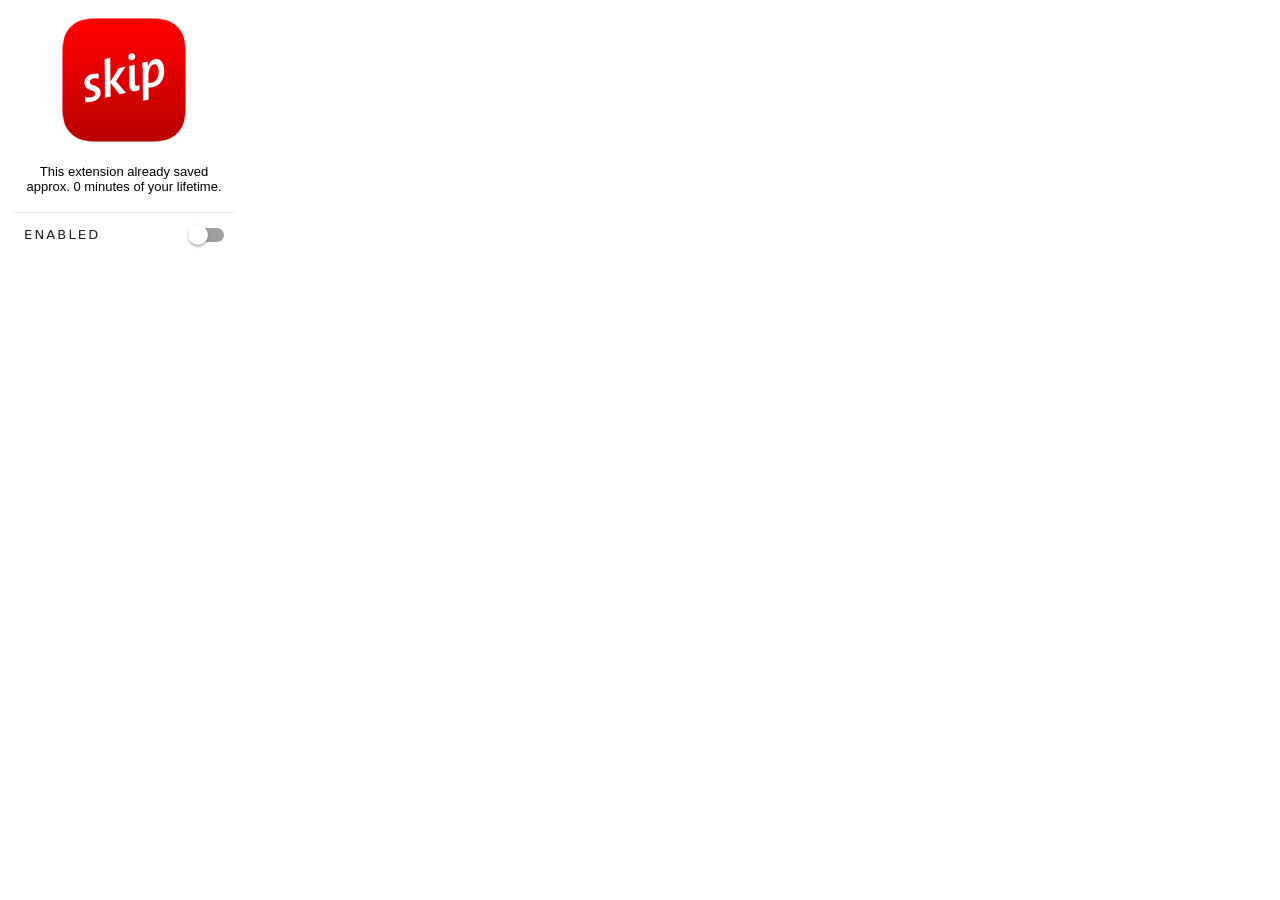
<file: 1.0.3_0 (M2) [FireFox]/pages/index.html>
<!DOCTYPE html>
<html lang="en">
  <head>
    <meta charset="UTF-8" />
    <meta name="viewport" content="width=device-width, initial-scale=1.0" />
    <title data-message="actionTitle">Options</title>
    <link rel="stylesheet" href="index.css" />
  </head>
  <body>
    <div>
      <img
        class="logo"
        width="128px"
        height="128px"
        src="../images/icon-128.png"
        alt="logo"
      />
      <h1 data-message="extensionName"></h1>
    </div>
    <main>
      <p data-message="extensionDescription">

      </p>

      <p data-message="timesaveInfo" class="timesave-info">
        This extension already saved approx. 0 minutes of your lifetime.
      </p>

      <div class="control">
        <label class="switch setting">
          <input name="enabled" type="checkbox"/>
          <span data-message="enabled">enabled</span>
        </label>
      </div>
    </main>
    <script src="index.js"></script>
  </body>
</html>
</file>
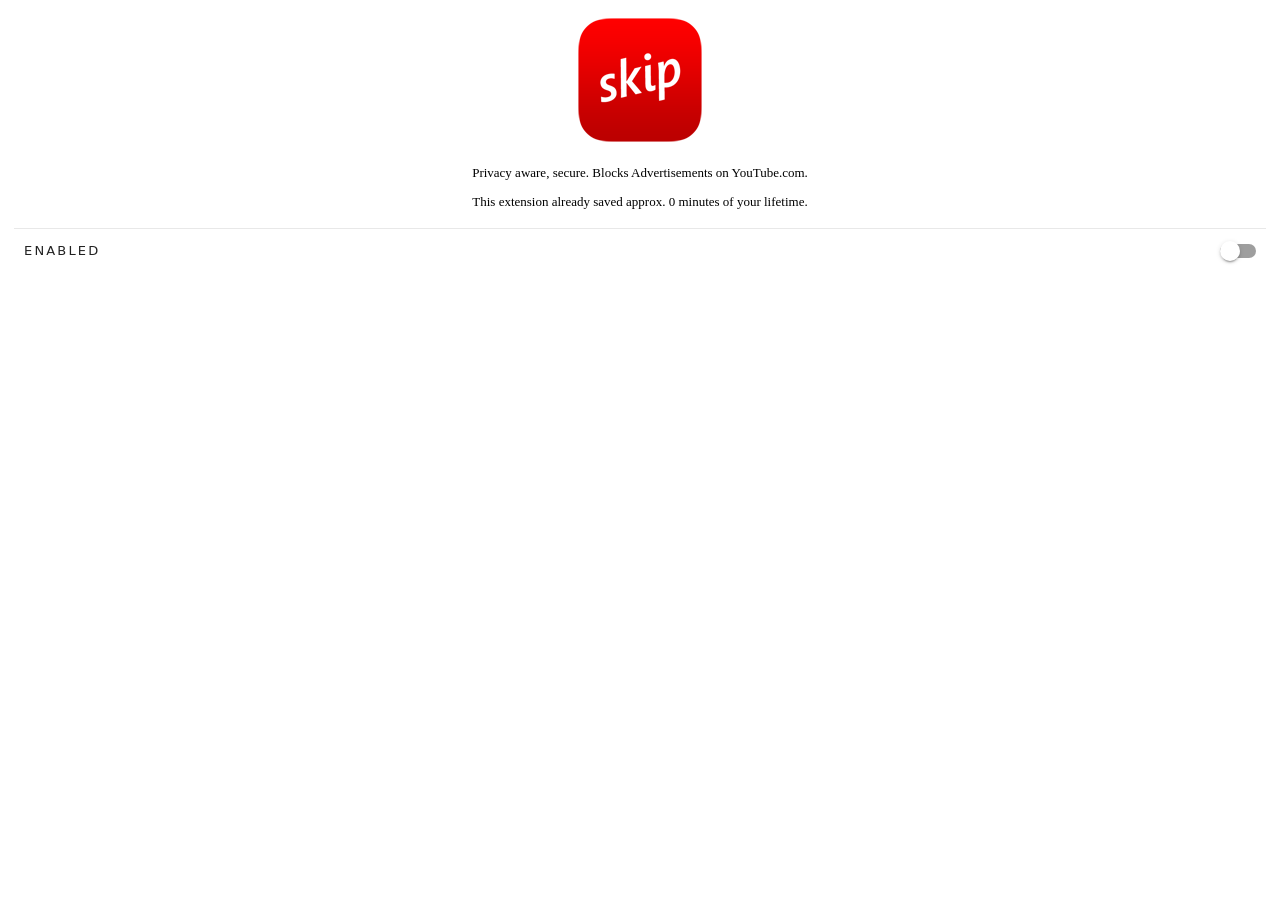
<file: Chrome/data/interface/index.html>
<!DOCTYPE html>
<html lang="en">
  <head>
    <meta charset="UTF-8" />
    <meta name="viewport" content="width=device-width, initial-scale=1.0" />
    <title data-message="actionTitle">Options</title>
    <link rel="stylesheet" href="index.css" />
  </head>
  <body>
    <head>
      <img
        class="logo"
        width="128px"
        height="128px"
        src="../icons/icon-128.png"
        alt="logo"
      />
      <h1 data-message="extensionName"></h1>
    </head>
    <main>
      <p data-message="extensionDescription">
        Privacy aware, secure. Blocks Advertisements on
        YouTube.com.
      </p>

      <p data-message="timesaveInfo" class="timesave-info">
        This extension already saved approx. 0 minutes of your lifetime.
      </p>

      <div class="control">
        <label class="switch">
          <input name="enabled" type="checkbox" />
          <span data-message="enabled">enabled</span>
        </label>
      </div>
    </main>
    <script src="index.js"></script>
  </body>
</html>
</file>
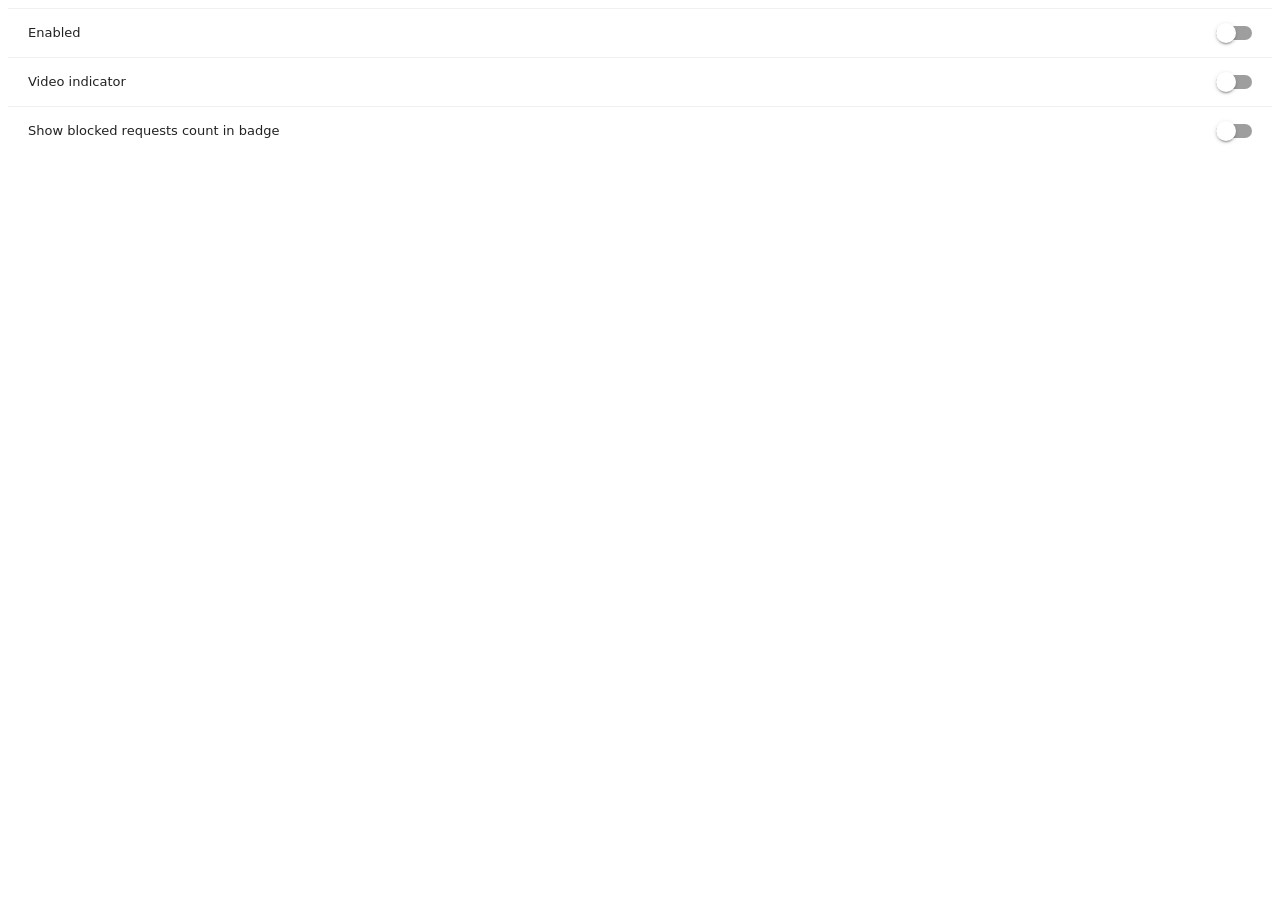
<file: 1.0.3_0 (M3) [Chrome]/data/options/options.html>
<!DOCTYPE html>
<html>
  <head>
    <title>Options</title>
    <link rel="stylesheet" href="options.css" />
  </head>
  <body>
    <div class="control">
      <label class="switch">
        <input name="enabled" type="checkbox" />
        <span data-message="enabled">Enabled</span>
      </label>
    </div>

    <div class="control">
      <label class="switch">
        <input name="displayVideoBranding" type="checkbox" />
        <span data-message="displayVideoBranding">Video indicator</span>
      </label>
    </div>

    <div class="control">
      <label class="switch">
        <input name="displayActionCountAsBadgeText" type="checkbox" />
        <span data-message="displayActionCountAsBadgeText"
          >Show blocked requests count in badge</span
        >
      </label>
    </div>

    <script src="options.js"></script>
  </body>
</html>
</file>
<file: 1.0.3_0 (M2) [FireFox]/pages/index.css>
:root {
  --primary-rgb: 26, 115, 232;
  --onsurface-rgb: 0, 0, 0;
  --link-color-rgb: 51, 103, 214;
  --background-color: white;
}

body {
  padding: 8px 16px;
  text-align: center;
  width: 200px;
  font-family: sans-serif;
  background-color: var(--background-color);
  font-size: 81.25%;
}

h1 {
  margin-top: 4px;
}

.logo {
  transition: all 0.3s ease;
}

[is="action-link"],
[is="action-link"]:active,
[is="action-link"]:hover,
[is="action-link"]:visited {
  color: rgb(var(--link-color-rgb));
}

.control {
  text-align: right;
  border-top: 1px solid #00000017;
  margin-right: -10px;
  margin-left: -10px;
  margin-top: 18px;
  padding: 10px 10px 0px 10px;
}

.switch {
  z-index: 0;
  position: relative;
  display: block;
  color: rgba(var(--onsurface-rgb, 0, 0, 0), 0.87);
  font-family: var(
    --font,
    "Roboto",
    "Segoe UI",
    BlinkMacSystemFont,
    system-ui,
    -apple-system
  );
  line-height: 24px;
}

/* Input */
.switch > input {
  appearance: none;
  -moz-appearance: none;
  -webkit-appearance: none;
  z-index: -1;
  position: absolute;
  right: 6px;
  top: -8px;
  display: block;
  margin: 0;
  border-radius: 50%;
  width: 40px;
  height: 40px;
  background-color: rgba(var(--onsurface-rgb, 0, 0, 0), 0.38);
  outline: none;
  opacity: 0;
  transform: scale(1);
  pointer-events: none;
  transition: opacity 0.3s 0.1s, transform 0.2s 0.1s;
}

/* Span */
.switch > span {
  display: block;
  width: 100%;
  cursor: pointer;
  text-transform: uppercase;
  letter-spacing: 0.1666666667em;
  text-align: left;
}

/* Track */
.switch > span::before {
  content: "";
  float: right;
  display: inline-block;
  margin: 5px 0 5px 10px;
  border-radius: 7px;
  width: 36px;
  height: 14px;
  background-color: rgba(var(--onsurface-rgb, 0, 0, 0), 0.38);
  vertical-align: top;
  transition: background-color 0.2s, opacity 0.2s;
}

/* Thumb */
.switch > span::after {
  content: "";
  position: absolute;
  top: 2px;
  right: 16px;
  border-radius: 50%;
  width: 20px;
  height: 20px;
  background-color: rgb(var(--onprimary-rgb, 255, 255, 255));
  box-shadow: 0 3px 1px -2px rgba(0, 0, 0, 0.2), 0 2px 2px 0 rgba(0, 0, 0, 0.14),
    0 1px 5px 0 rgba(0, 0, 0, 0.12);
  transition: background-color 0.2s, transform 0.2s;
}

/* Checked */
.switch > input:checked {
  right: -10px;
  background-color: rgb(var(--primary-rgb, 33, 150, 243));
}

.switch > input:checked + span::before {
  background-color: rgba(var(--primary-rgb, 33, 150, 243), 0.6);
}

.switch > input:checked + span::after {
  background-color: rgb(var(--primary-rgb, 33, 150, 243));
  transform: translateX(16px);
}

/* Hover, Focus */
.switch:hover > input {
  opacity: 0.04;
}

.switch > input:focus {
  opacity: 0.12;
}

.switch:hover > input:focus {
  opacity: 0.16;
}

/* Active */
.switch > input:active {
  opacity: 1;
  transform: scale(0);
  transition: transform 0s, opacity 0s;
}

.switch > input:active + span::before {
  background-color: rgba(var(--primary-rgb, 33, 150, 243), 0.6);
}

.switch > input:checked:active + span::before {
  background-color: rgba(var(--onsurface-rgb, 0, 0, 0), 0.38);
}

/* Disabled */
.switch > input:disabled {
  opacity: 0;
}

.switch > input:disabled + span {
  color: rgb(var(--onsurface-rgb, 0, 0, 0));
  opacity: 0.38;
  cursor: default;
}

.switch > input:disabled + span::before {
  background-color: rgba(var(--onsurface-rgb, 0, 0, 0), 0.38);
}

.switch > input:checked:disabled + span::before {
  background-color: rgba(var(--primary-rgb, 33, 150, 243), 0.6);
}
</file>
<file: Chrome/data/interface/index.css>
:root {
  --primary-rgb: 26, 115, 232;
  --onsurface-rgb: 0, 0, 0;
  --link-color-rgb: 51, 103, 214;
  --background-color: white;
}

body {
  padding: 8px 16px;
  text-align: center;
  min-width: 200px;
  background-color: var(--background-color);
  font-size: 81.25%;
}

h1 {
  margin-top: 4px;
}

.logo {
  transition: all 0.3s ease;
}

[is="action-link"],
[is="action-link"]:active,
[is="action-link"]:hover,
[is="action-link"]:visited {
  color: rgb(var(--link-color-rgb));
}

.control {
  text-align: right;
  border-top: 1px solid #00000017;
  margin-right: -10px;
  margin-left: -10px;
  margin-top: 18px;
  padding: 10px 10px 0px 10px;
}

.switch {
  z-index: 0;
  position: relative;
  display: block;
  color: rgba(var(--onsurface-rgb, 0, 0, 0), 0.87);
  font-family: var(
    --font,
    "Roboto",
    "Segoe UI",
    BlinkMacSystemFont,
    system-ui,
    -apple-system
  );
  line-height: 24px;
}

/* Input */
.switch > input {
  appearance: none;
  -moz-appearance: none;
  -webkit-appearance: none;
  z-index: -1;
  position: absolute;
  right: 6px;
  top: -8px;
  display: block;
  margin: 0;
  border-radius: 50%;
  width: 40px;
  height: 40px;
  background-color: rgba(var(--onsurface-rgb, 0, 0, 0), 0.38);
  outline: none;
  opacity: 0;
  transform: scale(1);
  pointer-events: none;
  transition: opacity 0.3s 0.1s, transform 0.2s 0.1s;
}

/* Span */
.switch > span {
  display: block;
  width: 100%;
  cursor: pointer;
  text-transform: uppercase;
  letter-spacing: 0.1666666667em;
  text-align: left;
}

/* Track */
.switch > span::before {
  content: "";
  float: right;
  display: inline-block;
  margin: 5px 0 5px 10px;
  border-radius: 7px;
  width: 36px;
  height: 14px;
  background-color: rgba(var(--onsurface-rgb, 0, 0, 0), 0.38);
  vertical-align: top;
  transition: background-color 0.2s, opacity 0.2s;
}

/* Thumb */
.switch > span::after {
  content: "";
  position: absolute;
  top: 2px;
  right: 16px;
  border-radius: 50%;
  width: 20px;
  height: 20px;
  background-color: rgb(var(--onprimary-rgb, 255, 255, 255));
  box-shadow: 0 3px 1px -2px rgba(0, 0, 0, 0.2), 0 2px 2px 0 rgba(0, 0, 0, 0.14),
    0 1px 5px 0 rgba(0, 0, 0, 0.12);
  transition: background-color 0.2s, transform 0.2s;
}

/* Checked */
.switch > input:checked {
  right: -10px;
  background-color: rgb(var(--primary-rgb, 33, 150, 243));
}

.switch > input:checked + span::before {
  background-color: rgba(var(--primary-rgb, 33, 150, 243), 0.6);
}

.switch > input:checked + span::after {
  background-color: rgb(var(--primary-rgb, 33, 150, 243));
  transform: translateX(16px);
}

/* Hover, Focus */
.switch:hover > input {
  opacity: 0.04;
}

.switch > input:focus {
  opacity: 0.12;
}

.switch:hover > input:focus {
  opacity: 0.16;
}

/* Active */
.switch > input:active {
  opacity: 1;
  transform: scale(0);
  transition: transform 0s, opacity 0s;
}

.switch > input:active + span::before {
  background-color: rgba(var(--primary-rgb, 33, 150, 243), 0.6);
}

.switch > input:checked:active + span::before {
  background-color: rgba(var(--onsurface-rgb, 0, 0, 0), 0.38);
}

/* Disabled */
.switch > input:disabled {
  opacity: 0;
}

.switch > input:disabled + span {
  color: rgb(var(--onsurface-rgb, 0, 0, 0));
  opacity: 0.38;
  cursor: default;
}

.switch > input:disabled + span::before {
  background-color: rgba(var(--onsurface-rgb, 0, 0, 0), 0.38);
}

.switch > input:checked:disabled + span::before {
  background-color: rgba(var(--primary-rgb, 33, 150, 243), 0.6);
}
</file>
<file: 1.0.3_0 (M3) [Chrome]/data/options/options.css>
:root {
  --primary-rgb: 26, 115, 232;
  --onsurface-rgb: 0, 0, 0;
  --link-color-rgb: 51, 103, 214;
  --background-color: white;
}

body {
  padding: 0;
  min-width: 240px;
  font-size: 81.25%;
}

[is="action-link"],
[is="action-link"]:active,
[is="action-link"]:hover,
[is="action-link"]:visited {
  color: rgb(var(--link-color-rgb));
}

.control {
  border-top: 1px solid rgba(0, 0, 0, 0.06);
}

.switch {
  z-index: 0;
  position: relative;
  display: block;
  color: rgba(var(--onsurface-rgb, 0, 0, 0), 0.87);
  font-family: var(
    --font,
    "Roboto",
    "Segoe UI",
    BlinkMacSystemFont,
    system-ui,
    -apple-system
  );
  line-height: 24px;
  transition: background-color 0.3s ease;
}

.switch:hover {
  border-top-color: #dadadb;
  background-color: #e8e8e9;
}

/* Input */
.switch > input {
  appearance: none;
  -moz-appearance: none;
  -webkit-appearance: none;
  z-index: -1;
  position: absolute;
  right: 26px;
  top: 4px;
  display: block;
  margin: 0;
  border-radius: 50%;
  width: 40px;
  height: 40px;
  background-color: rgba(var(--onsurface-rgb, 0, 0, 0), 0.38);
  outline: none;
  opacity: 0;
  transform: scale(1);
  pointer-events: none;
  transition: opacity 0.3s 0.1s, transform 0.2s 0.1s;
}

/* Span */
.switch > span {
  display: block;
  cursor: pointer;
  text-align: left;
  font-size: 13px;
  padding: 12px 20px;
}

/* Track */
.switch > span::before {
  content: "";
  position: absolute;
  right: 20px;
  display: inline-block;
  margin: 5px 0 5px 10px;
  border-radius: 7px;
  width: 36px;
  height: 14px;
  background-color: rgba(var(--onsurface-rgb, 0, 0, 0), 0.38);
  vertical-align: top;
  transition: background-color 0.2s, opacity 0.2s;
}

/* Thumb */
.switch > span::after {
  content: "";
  position: absolute;
  top: 14px;
  right: 36px;
  border-radius: 50%;
  width: 20px;
  height: 20px;
  background-color: rgb(var(--onprimary-rgb, 255, 255, 255));
  box-shadow: 0 3px 1px -2px rgba(0, 0, 0, 0.2), 0 2px 2px 0 rgba(0, 0, 0, 0.14),
    0 1px 5px 0 rgba(0, 0, 0, 0.12);
  transition: background-color 0.2s, transform 0.2s;
}

/* Checked */
.switch > input:checked {
  right: 10px;
  background-color: rgb(var(--primary-rgb, 33, 150, 243));
}

.switch > input:checked + span::before {
  background-color: rgba(var(--primary-rgb, 33, 150, 243), 0.6);
}

.switch > input:checked + span::after {
  background-color: rgb(var(--primary-rgb, 33, 150, 243));
  transform: translateX(16px);
}

/* Hover, Focus */
.switch:hover > input {
  opacity: 0.04;
}

.switch > input:focus {
  opacity: 0.12;
}

.switch:hover > input:focus {
  opacity: 0.16;
}

/* Active */
.switch > input:active {
  opacity: 1;
  transform: scale(0);
  transition: transform 0s, opacity 0s;
}

.switch > input:active + span::before {
  background-color: rgba(var(--primary-rgb, 33, 150, 243), 0.6);
}

.switch > input:checked:active + span::before {
  background-color: rgba(var(--onsurface-rgb, 0, 0, 0), 0.38);
}

/* Disabled */
.switch > input:disabled {
  opacity: 0;
}

.switch > input:disabled + span {
  color: rgb(var(--onsurface-rgb, 0, 0, 0));
  opacity: 0.38;
  cursor: default;
}

.switch > input:disabled + span::before {
  background-color: rgba(var(--onsurface-rgb, 0, 0, 0), 0.38);
}

.switch > input:checked:disabled + span::before {
  background-color: rgba(var(--primary-rgb, 33, 150, 243), 0.6);
}
</file>
